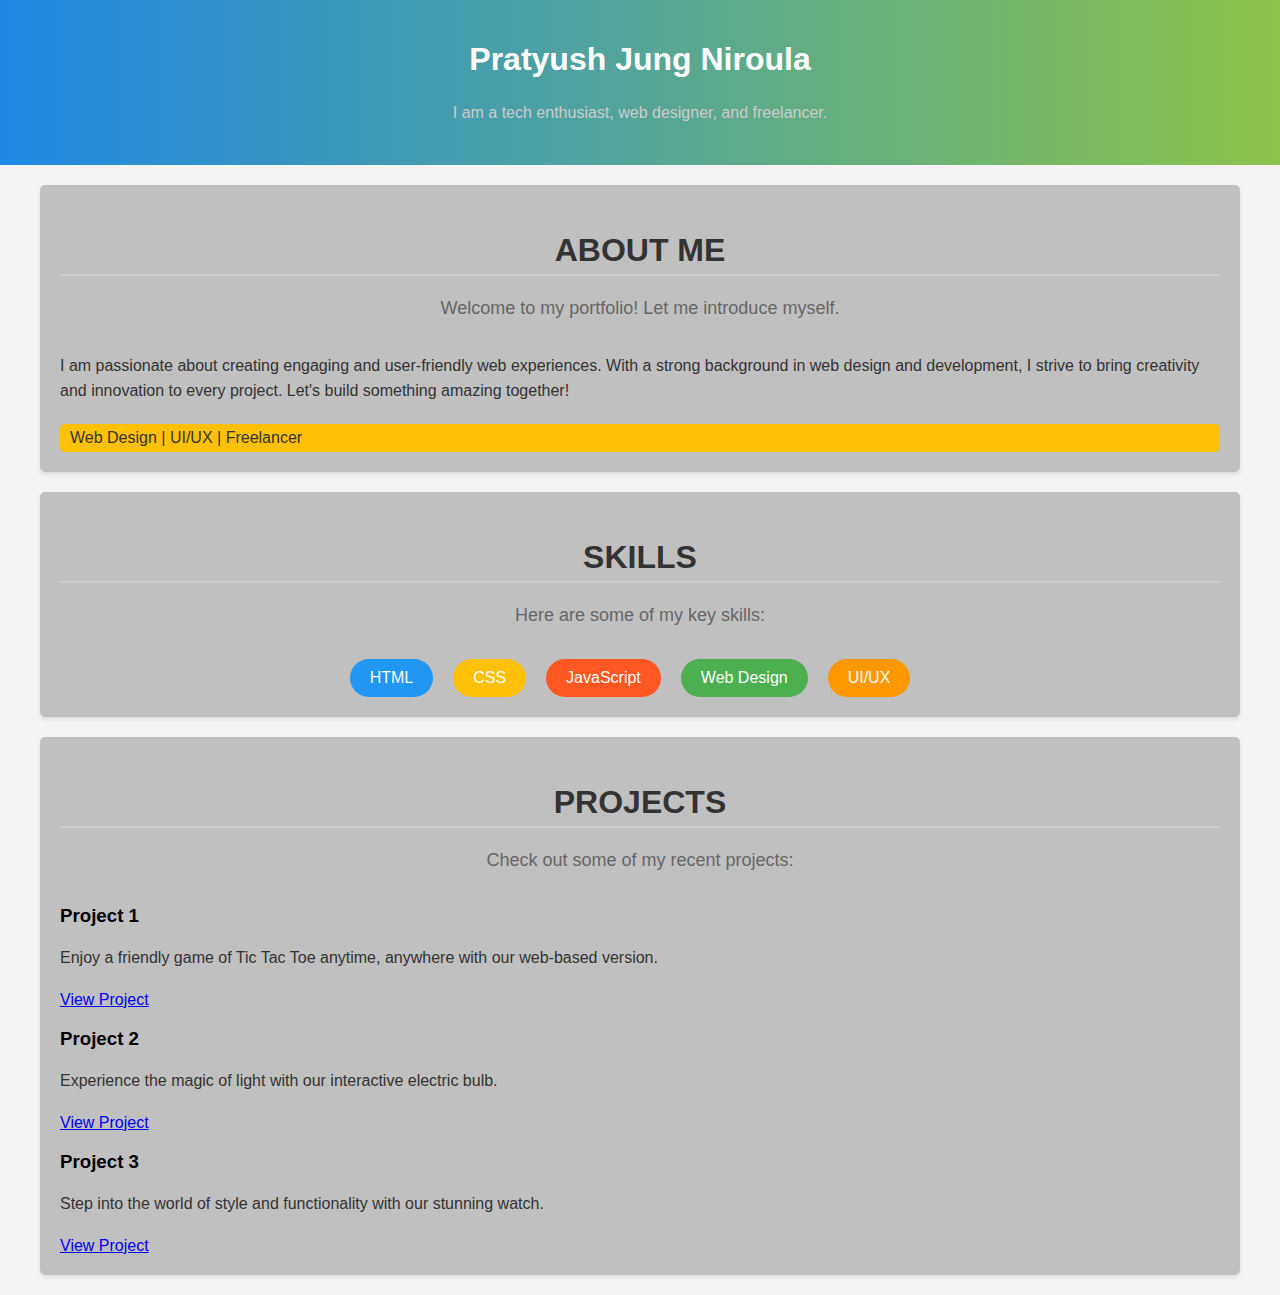
<file: index.html>
<!DOCTYPE html>
<html lang="en">
<head>
    <meta charset="UTF-8">
    <meta name="viewport" content="width=device-width, initial-scale=1.0">
    <title>Pratyush Jung Niroula - Portfolio</title>
  

    <style>
        body {
            font-family: Arial, sans-serif;
            margin: 0;
            padding: 0;
            box-sizing: border-box;
            background-color: #f4f4f4;
        }
        header {
            position: relative;
            background: linear-gradient(to right, #1E88E5, #8BC34A); /* Mixture of light blue and light green */
            color: #fff;
            padding: 20px;
            text-align: center;
        }
        .animated-text {
            animation-name: slideInFromLeft;
            animation-duration: 1s;
            animation-timing-function: ease;
            animation-fill-mode: both;
        }
        @keyframes slideInFromLeft {
            0% {
                transform: translateX(-100%);
            }
            100% {
                transform: translateX(0);
            }
        }
        section {
            padding: 20px;
            margin: 20px 0;
            background-color: silver; /* Silver */
            box-shadow: 0 2px 4px rgba(0, 0, 0, 0.1);
            border-radius: 5px;
        }
        h2 {
            margin-bottom: 10px;
            color: #333;
            text-transform: uppercase;
            font-size: 24px;
            border-bottom: 2px solid #ccc;
            padding-bottom: 5px;
        }
        p {
            margin-bottom: 20px;
            color: #333;
            line-height: 1.6;
        }
        ul {
            list-style-type: none;
            padding: 0;
            margin: 0;
            display: flex;
            justify-content: center;
            align-items: center;
        }
        li {
            margin-right: 20px;
            padding: 10px 20px;
            color: white;
            border-radius: 20px;
            cursor: pointer;
            transition: background-color 0.3s ease;
            position: relative;
        }
        li:hover {
            background-color: #45a049; /* Darker Green */
        }
        .skills-list li {
            background-color: transparent; /* Remove any background color */
        }
        .highlight {
            background-color: #FFC107; /* Yellow */
            color: #333;
            padding: 5px 10px;
            border-radius: 5px;
        }
        .container {
            max-width: 1200px;
            margin: auto;
            padding: 0 20px;
        }
        .section-title {
            text-align: center;
            margin-bottom: 30px;
        }
        .section-title h2 {
            font-size: 32px;
            margin-bottom: 10px;
        }
        .section-title p {
            font-size: 18px;
            color: #666;
        }
        .skill-info {
            display: none;
            position: absolute;
            top: 100%;
            left: 50%;
            transform: translateX(-50%);
            background-color: rgba(0, 0, 0, 0.8);
            color: #fff;
            padding: 10px;
            border-radius: 5px;
            z-index: 1;
            width: max-content;
            white-space: nowrap;
        }
        .skills-list li:hover .skill-info {
            display: block;
        }
    </style>
</head>
<body>


    <header>
        <h1 class="animated-text">Pratyush Jung Niroula</h1>
        <p style="color: #ccc;">I am a tech enthusiast, web designer, and freelancer.</p>
    </header>
    <div class="container">
        <section id="about">
            <div class="section-title">
                <h2>About Me</h2>
                <p>Welcome to my portfolio! Let me introduce myself.</p>
            </div>
            <p>I am passionate about creating engaging and user-friendly web experiences. With a strong background in web design and development, I strive to bring creativity and innovation to every project. Let's build something amazing together!</p>
            <div class="highlight">Web Design | UI/UX | Freelancer</div>
        </section>
        <section id="skills">
            <div class="section-title">
                <h2>Skills</h2>
                <p>Here are some of my key skills:</p>
            </div>
            <ul class="skills-list">
                <li style="background-color: #2196F3;">HTML
                    <div class="skill-info">HyperText Markup Language</div>
                </li>
                <li style="background-color: #FFC107;">CSS
                    <div class="skill-info">Cascading Style Sheets</div>
                </li>
                <li style="background-color: #FF5722;">JavaScript
                    <div class="skill-info">JavaScript is a programming language that enables interactive web pages.</div>
                </li>
                <li style="background-color: #4CAF50;">Web Design
                    <div class="skill-info">Creating visually appealing and user-friendly web interfaces.</div>
                </li>
                <li style="background-color: #FF9800;">UI/UX
                    <div class="skill-info">User Interface and User Experience design for intuitive interaction.</div>
                </li>
            </ul>
        </section>
        <section id="projects">
            <div class="section-title">
                <h2>Projects</h2>
                <p>Check out some of my recent projects:</p>
            </div>
            <div class="project-card">
                <h3>Project 1</h3>
                <p>Enjoy a friendly game of Tic Tac Toe anytime, anywhere with our web-based version.</p>
                <a href="project1.html" class="btn">View Project</a>
        
            </div>
            <div class="project-card">
                <h3>Project 2</h3>
                <p>Experience the magic of light with our interactive electric bulb.</p>
                <a href="project2.html" class="btn">View Project</a>
            </div>
            <div class="project-card">
                <h3>Project 3</h3>
                <p>Step into the world of style and functionality with our stunning watch.</p>
                <a href="project3.html" class="btn">View Project</a>
            </div>
        </section>
        
    </div>

   
</body>
</html>
</file>
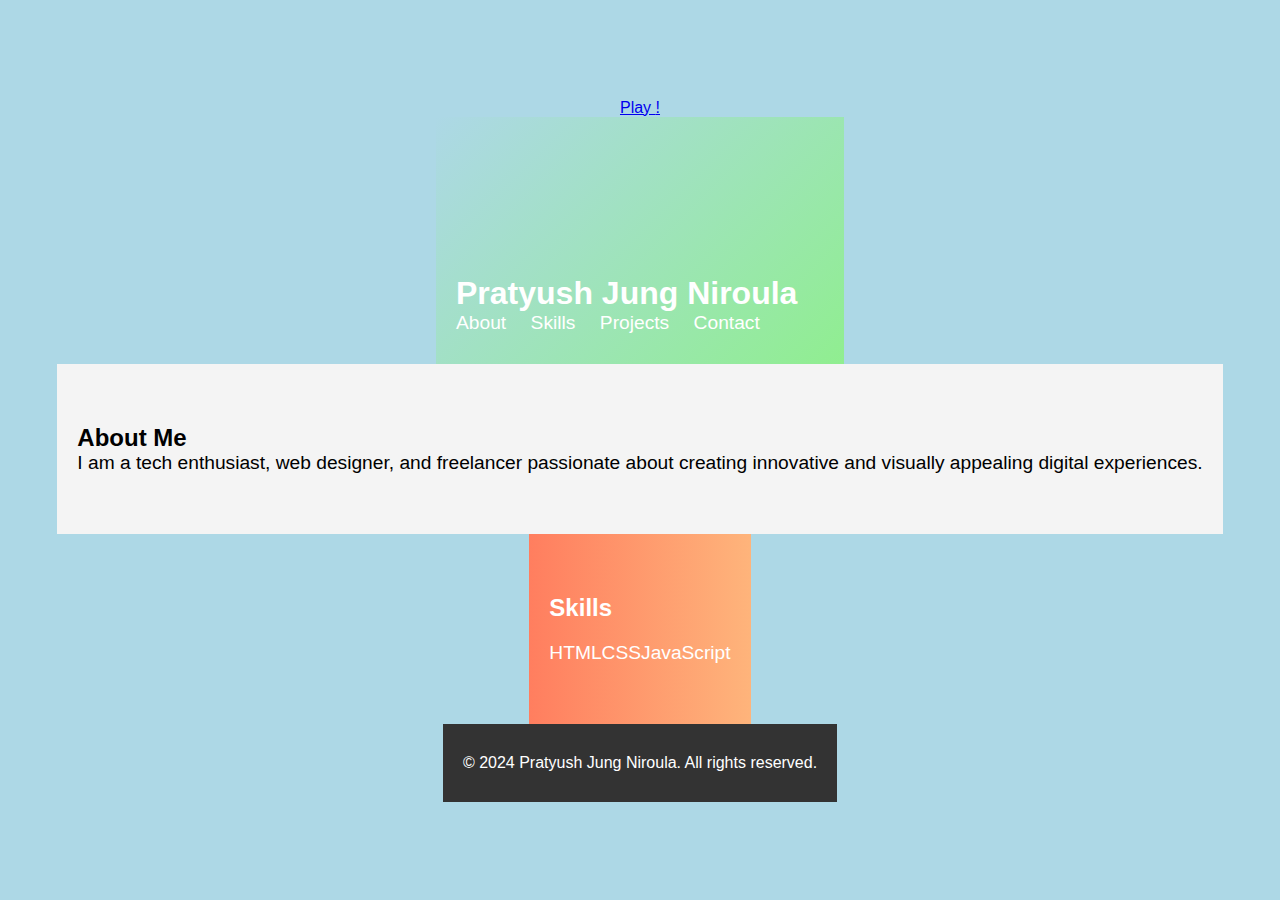
<file: website/index.html>
<!DOCTYPE html>
<html lang="en">
<head>
  <meta charset="UTF-8">
  <meta name="viewport" content="width=device-width, initial-scale=1.0">
  <title>Pratyush Jung Niroula - Portfolio</title>
  <link rel="stylesheet" href="style.css">
  <a href="index1.html">Play <index1 class="html"></index1>!</a>

</head>
<script src="script.js"></script>
<body>
  <header>
    <div class="container">
      <h2 class="animated-welcome">Welcome to Pratyush's Portfolio</h2>
      <h1 class="animated-name">Pratyush Jung Niroula</h1>
      <nav>
        <ul>
          <li><a href="#about">About</a></li>
          <li><a href="#skills">Skills</a></li>
          <li><a href="#projects">Projects</a></li>
          <li><a href="#contact">Contact</a></li>
        </ul>
      </nav>
    </div>
  </header>

  <section id="about" class="section-bg">
    <div class="container">
      <h2>About Me</h2>
      <div class="bio-container">
        <div class="bio-image">
          <!-- Image removed -->
        </div>
        <div class="bio-text">
          <p>I am a tech enthusiast, web designer, and freelancer passionate about creating innovative and visually appealing digital experiences.</p>
        </div>
      </div>
    </div>
  </section>

  <section id="skills" class="section-gradient">
    <div class="container">
      <h2>Skills</h2>
      <div class="skills-container">
        <!-- Images removed -->
        <div class="skill-item">
          <p>HTML</p>
        </div>
        <div class="skill-item">
          <p>CSS</p>
        </div>
        <div class="skill-item">
          <p>JavaScript</p>
        </div>
      </div>
    </div>
  </section>



  <footer class="footer-bg">
    <div class="container">
      <p>&copy; 2024 Pratyush Jung Niroula. All rights reserved.</p>
    </div>
  </footer>
</body>
</html>
</file>
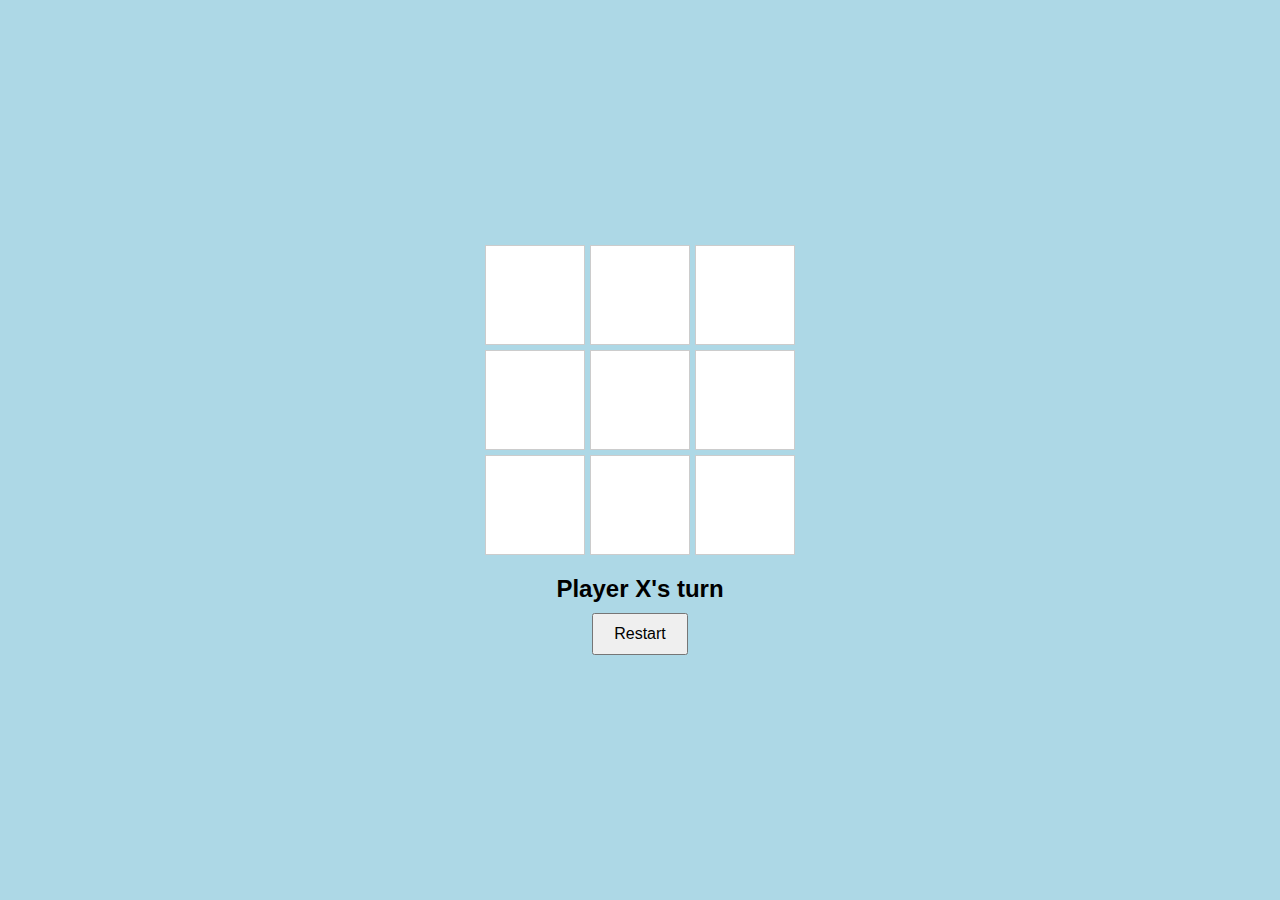
<file: index1.html>
<!DOCTYPE html>
<html lang="en">
<head>
    <meta charset="UTF-8">
    <meta name="viewport" content="width=device-width, initial-scale=1.0">
    <title>Tic Tac Toe</title>
    <link rel="stylesheet" href="style1.css">
    <link rel="stylesheet" href="style.css">
</head>
<body>
    <div class="game-board">
        <div class="cell" data-cell></div>
        <div class="cell" data-cell></div>
        <div class="cell" data-cell></div>
        <div class="cell" data-cell></div>
        <div class="cell" data-cell></div>
        <div class="cell" data-cell></div>
        <div class="cell" data-cell></div>
        <div class="cell" data-cell></div>
        <div class="cell" data-cell></div>
    </div>
    <div class="game-status">
        <h2 class="status-message">Player X's turn</h2>
        <button id="restartButton">Restart</button>
    </div>
    <div id="winnerPopup" class="popup">
        <div class="popup-content">
            <span id="closePopup" class="close">&times;</span>
            <h2 id="winnerMessage"></h2>
        </div>
    </div>
    <script src="script.js"></script>
    <a href="index.html"></a>
</body>
</html>
</file>
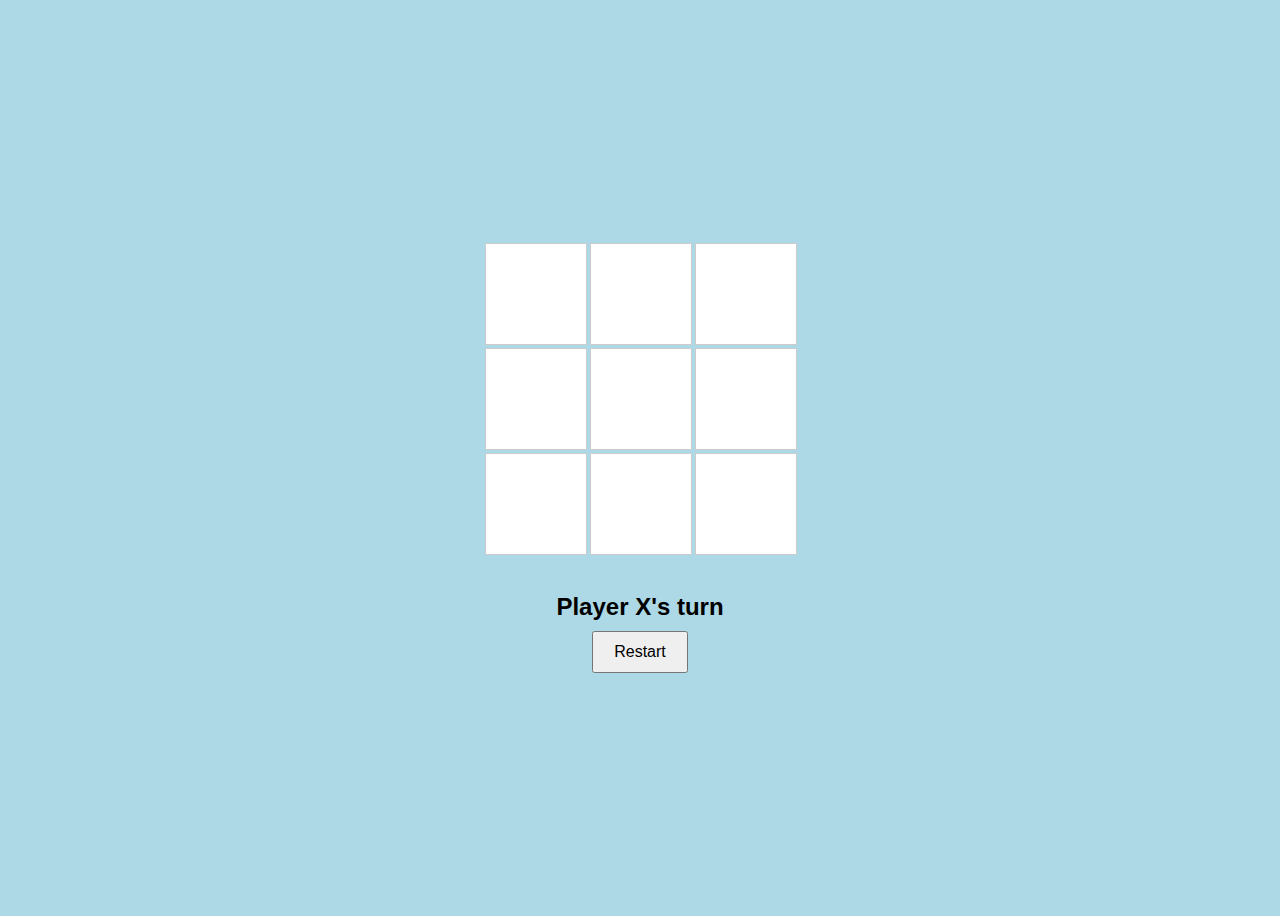
<file: project1.html>
<!DOCTYPE html>
<html lang="en">
<head>
    <meta charset="UTF-8">
    <meta name="viewport" content="width=device-width, initial-scale=1.0">
    <title>Tic Tac Toe</title>
    <link rel="stylesheet" href="project1.css">
</head>
<body>
    <div class="game-board">
        <div class="cell" data-cell></div>
        <div class="cell" data-cell></div>
        <div class="cell" data-cell></div>
        <div class="cell" data-cell></div>
        <div class="cell" data-cell></div>
        <div class="cell" data-cell></div>
        <div class="cell" data-cell></div>
        <div class="cell" data-cell></div>
        <div class="cell" data-cell></div>
    </div>
    <div class="game-status">
        <h2 class="status-message">Player X's turn</h2>
        <button id="restartButton">Restart</button>
    </div>
    <div id="winnerPopup" class="popup">
        <div class="popup-content">
            <span id="closePopup" class="close">&times;</span>
            <h2 id="winnerMessage"></h2>
        </div>
    </div>
    <script src="project1.js"></script>
</body>
</html>
</file>
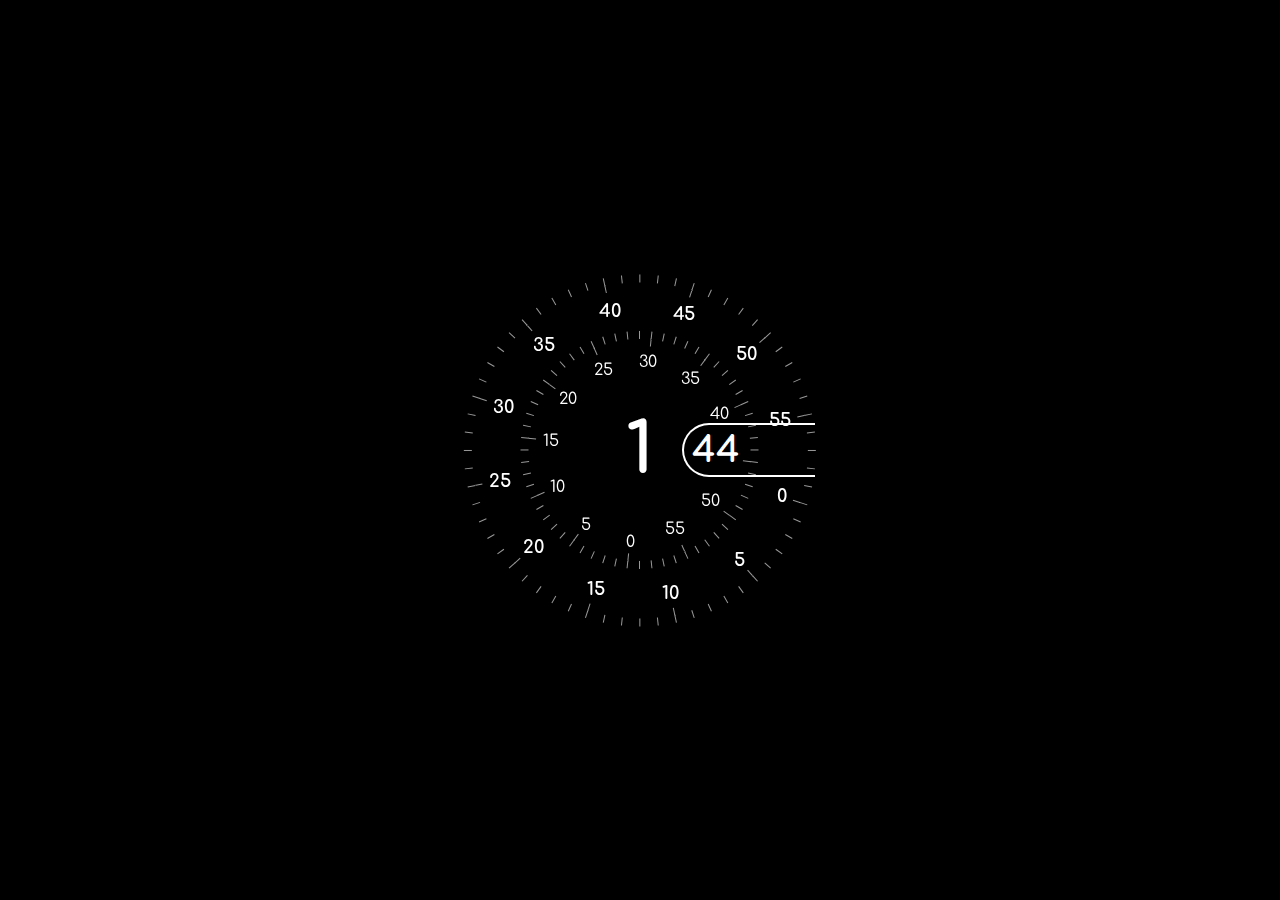
<file: project3.html>
<!DOCTYPE html>
<html lang="en" >
<head>
  <meta charset="UTF-8">
  <title>Analog CLock</title>
  
<style>
	@import url("https://fonts.googleapis.com/css2?family=Comfortaa:wght@300;400;500;600;700&display=swap");
*, *:afater, *:before {
  box-sizing: border-box;
}

body, html {
  background: #000;
  margin: 0;
  height: 100vh;
  color: #fff;
  font-family: "Comfortaa", cursive;
}

.clock {
  --clock-size: 360px;
  width: var(--clock-size);
  height: var(--clock-size);
  position: fixed;
  inset: 0;
  margin: auto;
  border-radius: 50%;
}
.spike {
  position: absolute;
  width: 8px;
  height: 1px;
  background: #fff9;
  line-height: 20px;
  transform-origin: 50%;
  z-index: 5;
  inset: 0;
  margin: auto;
  font-style: normal;
  transform: rotate(var(--rotate)) translateX(var(--dail-size));
}
.spike:nth-child(5n+1) {
  box-shadow: -7px 0 #fff9;
}
.spike:nth-child(5n+1):after {
  content: attr(data-i);
  position: absolute;
  right: 22px;
  top: -10px;
  transition: 1s linear;
  transform: rotate(calc( var(--dRotate) - var(--rotate)));
}

.seconds {
  --dRotate: 0deg;
  --dail-size: calc((var(--clock-size)/ 2) - 8px);
  font-weight: 800;
  font-size: 18px;
  transform: rotate(calc( -1 * var(--dRotate)));
  position: absolute;
  inset: 0;
  margin: auto;
  transition: 1s linear;
}

.minutes {
  --dail-size: calc((var(--clock-size)/ 2) - 65px);
  font-size: 16px;
  transform: rotate(calc( -1 * var(--dRotate)));
  position: absolute;
  inset: 0;
  margin: auto;
  transition: 1s linear;
}

.stop-anim {
  transition: 0s linear;
}
.stop-anim .spike:after {
  transition: 0s linear !important;
}

.hour {
  font-size: 70px;
  font-weight: 900;
  position: absolute;
  left: 50%;
  top: 50%;
  transform: translate(-50%, -50%);
}

.minute {
  font-size: 36px;
  font-weight: 900;
  position: absolute;
  background: #000;
  z-index: 10;
  right: calc(var(--clock-size)/ 4.5);
  top: 50%;
  transform: translateY(-50%);
}
.minute:after {
  content: "";
  position: absolute;
  border: 2px solid #fff;
  border-right: none;
  height: 50px;
  left: -10px;
  top: 50%;
  border-radius: 40px 0 0 40px;
  width: calc(var(--clock-size)/ 2.75);
  transform: translatey(-50%);
}
</style>
</head>
<body>

<second class="clock">
  <div class="seconds"></div>
  <div class="minutes"></div>
  <div class="minute">44</div>
  <div class="hour"></div>
</second>

  <script>
	const seconds = document.querySelector('.seconds');
const minutes = document.querySelector('.minutes');
const minute = document.querySelector('.minute');
const hour = document.querySelector('.hour');

// Create spikes
for(let s = 0; s < 60 ; s++){
  let mSpikeEl = document.createElement('i');
  let sSpikeEl = document.createElement('i');
  mSpikeEl.className = 'spike'
  sSpikeEl.className = 'spike'
  mSpikeEl.style = `--rotate:${6 * s}deg`;
  sSpikeEl.style = `--rotate:${6 * s}deg`;
  mSpikeEl.setAttribute('data-i', s);
  sSpikeEl.setAttribute('data-i', s);

  seconds.append(sSpikeEl);
  minutes.append(mSpikeEl);
}

function getTime() {
		let date = new Date(),
    s  = date.getSeconds() ,
    m  = date.getMinutes();
  
  	hour.textContent = date.getHours();
  	minute.textContent = m;
  

  	minutes.style = `--dRotate:${6 * m}deg`;

    if(s == 0){
			seconds.classList.add('stop-anim')
    } else{
      seconds.classList.remove('stop-anim')
    }
    if(m == 0){
			minutes.classList.add('stop-anim')
    } else{
      minutes.classList.remove('stop-anim')
    }
  	
  		seconds.style = `--dRotate:${6 * s}deg`;
}






setInterval(getTime, 1000);
getTime();
  </script>

</body>
</html>
</file>
<file: style1.css>
body {
    display: flex;
    flex-direction: column;
    align-items: center;
    justify-content: center;
    height: 100vh;
    font-family: Arial, sans-serif;
    background-color: #add8e6; /* Light blue background color */
}

.game-board {
    display: grid;
    grid-template-columns: repeat(3, 100px);
    grid-template-rows: repeat(3, 100px);
    gap: 5px;
}

.cell {
    width: 100px;
    height: 100px;
    background-color: white;
    display: flex;
    align-items: center;
    justify-content: center;
    font-size: 2em;
    cursor: pointer;
    border: 1px solid #ccc;
}

.game-status {
    margin-top: 20px;
    text-align: center;
}

.status-message {
    font-size: 1.5em;
    margin-bottom: 10px;
}

#restartButton {
    padding: 10px 20px;
    font-size: 1em;
    cursor: pointer;
}

.popup {
    display: none;
    position: fixed;
    left: 50%;
    top: 50%;
    transform: translate(-50%, -50%);
    background-color: white;
    padding: 20px;
    border: 2px solid #ccc;
    z-index: 1000;
}

.popup-content {
    text-align: center;
}

.close {
    position: absolute;
    top: 10px;
    right: 10px;
    cursor: pointer;
    font-size: 1.5em;
}
</file>
<file: project1.css>
body {
    display: flex;
    flex-direction: column;
    align-items: center;
    justify-content: center;
    height: 100vh;
    font-family: Arial, sans-serif;
    background-color: #add8e6; /* Light blue background color */
}

.game-board {
    display: grid;
    grid-template-columns: repeat(3, 100px);
    grid-template-rows: repeat(3, 100px);
    gap: 5px;
}

.cell {
    width: 100px;
    height: 100px;
    background-color: white;
    display: flex;
    align-items: center;
    justify-content: center;
    font-size: 2em;
    cursor: pointer;
    border: 1px solid #ccc;
}

.game-status {
    margin-top: 20px;
    text-align: center;
}

.status-message {
    font-size: 1.5em;
    margin-bottom: 10px;
}

#restartButton {
    padding: 10px 20px;
    font-size: 1em;
    cursor: pointer;
}

.popup {
    display: none;
    position: fixed;
    left: 50%;
    top: 50%;
    transform: translate(-50%, -50%);
    background-color: white;
    padding: 20px;
    border: 2px solid #ccc;
    z-index: 1000;
}

.popup-content {
    text-align: center;
}

.close {
    position: absolute;
    top: 10px;
    right: 10px;
    cursor: pointer;
    font-size: 1.5em;
}
</file>
<file: website/style.css>
/* Reset some default styles */
* {
    margin: 0;
    padding: 0;
    box-sizing: border-box;
  }
  
  body {
    font-family: Arial, sans-serif;
  }
  
  .container {
    max-width: 1200px;
    margin: 0 auto;
    padding: 20px;
  }
  
  header {
    background: linear-gradient(135deg, lightblue, lightgreen);
    color: #fff;
    padding: 10px 0;
    position: sticky;
    top: 0;
    z-index: 1000;
  }
  header h1 {
    margin: 0;
    font-size: 2em;
  }
  
  header h2 {
    margin: 40px 0 60px;
    font-size: 1.5em;
  }
  
  nav ul {
    list-style-type: none;
  }
  
  nav ul li {
    display: inline-block;
    margin-right: 20px;
  }
  
  nav ul li a {
    color: #fff;
    text-decoration: none;
    font-size: 1.2em;
  }
  
  .section-bg {
    background-color: #f4f4f4;
    padding: 40px 0;
  }
  
  .section-gradient {
    background: linear-gradient(to right, #ff7e5f, #feb47b);
    color: #fff;
    padding: 40px 0;
  }
  
  .bio-text {
    font-size: 1.2em;
  }
  
  .skills-container {
    display: flex;
    justify-content: space-between;
    max-width: 600px;
    margin: 0 auto;
    padding-top: 20px;
  }
  
  .skill-item {
    text-align: center;
  }
  
  .skill-item img {
    width: 80px;
    height: 80px;
    margin-bottom: 10px;
  }
  
  .skill-item p {
    font-size: 1.2em;
  }
  
  .footer-bg {
    background-color: #333;
    color: #fff;
    text-align: center;
    padding: 10px 0;
  }
  
  .animated-name {
    animation: slideIn 3s forwards;
  }
  
  .animated-welcome {
    animation: slideDown 1.5s 1s forwards;
    opacity: 0;
  }
  
  @keyframes slideIn {
    from {
      transform: translateX(-100%);
      opacity: 0;
    }
    to {
      transform: translateX(0);
      opacity: 1;
    }
  }
  
  @keyframes slideDown {
    from {
      transform: translateY(-100%);
      opacity: 0;
    }
    to {
      transform: translateY(0);
      opacity: 1;

    }
  }
  
  body {
    display: flex;
    flex-direction: column;
    align-items: center;
    justify-content: center;
    height: 100vh;
    font-family: Arial, sans-serif;
    background-color: #add8e6; /* Light blue background color */
}

.game-board {
    display: grid;
    grid-template-columns: repeat(3, 100px);
    grid-template-rows: repeat(3, 100px);
    gap: 5px;
}

.cell {
    width: 100px;
    height: 100px;
    background-color: white;
    display: flex;
    align-items: center;
    justify-content: center;
    font-size: 2em;
    cursor: pointer;
    border: 1px solid #ccc;
}

.game-status {
    margin-top: 20px;
    text-align: center;
}

.status-message {
    font-size: 1.5em;
    margin-bottom: 10px;
}

#restartButton {
    padding: 10px 20px;
    font-size: 1em;
    cursor: pointer;
}
</file>
<file: style.css>
/* Reset some default styles */
* {
    margin: 0;
    padding: 0;
    box-sizing: border-box;
  }
  
  body {
    font-family: Arial, sans-serif;
  }
  
  .container {
    max-width: 1200px;
    margin: 0 auto;
    padding: 20px;
  }
  
  header {
    background: linear-gradient(135deg, lightblue, lightgreen);
    color: #fff;
    padding: 10px 0;
    position: sticky;
    top: 0;
    z-index: 1000;
  }
  header h1 {
    margin: 0;
    font-size: 2em;
  }
  
  header h2 {
    margin: 40px 0 60px;
    font-size: 1.5em;
  }
  
  nav ul {
    list-style-type: none;
  }
  
  nav ul li {
    display: inline-block;
    margin-right: 20px;
  }
  
  nav ul li a {
    color: #fff;
    text-decoration: none;
    font-size: 1.2em;
  }
  
  .section-bg {
    background-color: #f4f4f4;
    padding: 40px 0;
  }
  
  .section-gradient {
    background: linear-gradient(to right, #ff7e5f, #feb47b);
    color: #fff;
    padding: 40px 0;
  }
  
  .bio-text {
    font-size: 1.2em;
  }
  
  .skills-container {
    display: flex;
    justify-content: space-between;
    max-width: 600px;
    margin: 0 auto;
    padding-top: 20px;
  }
  
  .skill-item {
    text-align: center;
  }
  
  .skill-item img {
    width: 80px;
    height: 80px;
    margin-bottom: 10px;
  }
  
  .skill-item p {
    font-size: 1.2em;
  }
  
  .footer-bg {
    background-color: #333;
    color: #fff;
    text-align: center;
    padding: 10px 0;
  }
  
  .animated-name {
    animation: slideIn 3s forwards;
  }
  
  .animated-welcome {
    animation: slideDown 1.5s 1s forwards;
    opacity: 0;
  }
  
  @keyframes slideIn {
    from {
      transform: translateX(-100%);
      opacity: 0;
    }
    to {
      transform: translateX(0);
      opacity: 1;
    }
  }
  
  @keyframes slideDown {
    from {
      transform: translateY(-100%);
      opacity: 0;
    }
    to {
      transform: translateY(0);
      opacity: 1;

    }
  }
  
  body {
    display: flex;
    flex-direction: column;
    align-items: center;
    justify-content: center;
    height: 100vh;
    font-family: Arial, sans-serif;
    background-color: #add8e6; /* Light blue background color */
}

.game-board {
    display: grid;
    grid-template-columns: repeat(3, 100px);
    grid-template-rows: repeat(3, 100px);
    gap: 5px;
}

.cell {
    width: 100px;
    height: 100px;
    background-color: white;
    display: flex;
    align-items: center;
    justify-content: center;
    font-size: 2em;
    cursor: pointer;
    border: 1px solid #ccc;
}

.game-status {
    margin-top: 20px;
    text-align: center;
}

.status-message {
    font-size: 1.5em;
    margin-bottom: 10px;
}

#restartButton {
    padding: 10px 20px;
    font-size: 1em;
    cursor: pointer;
}
</file>
